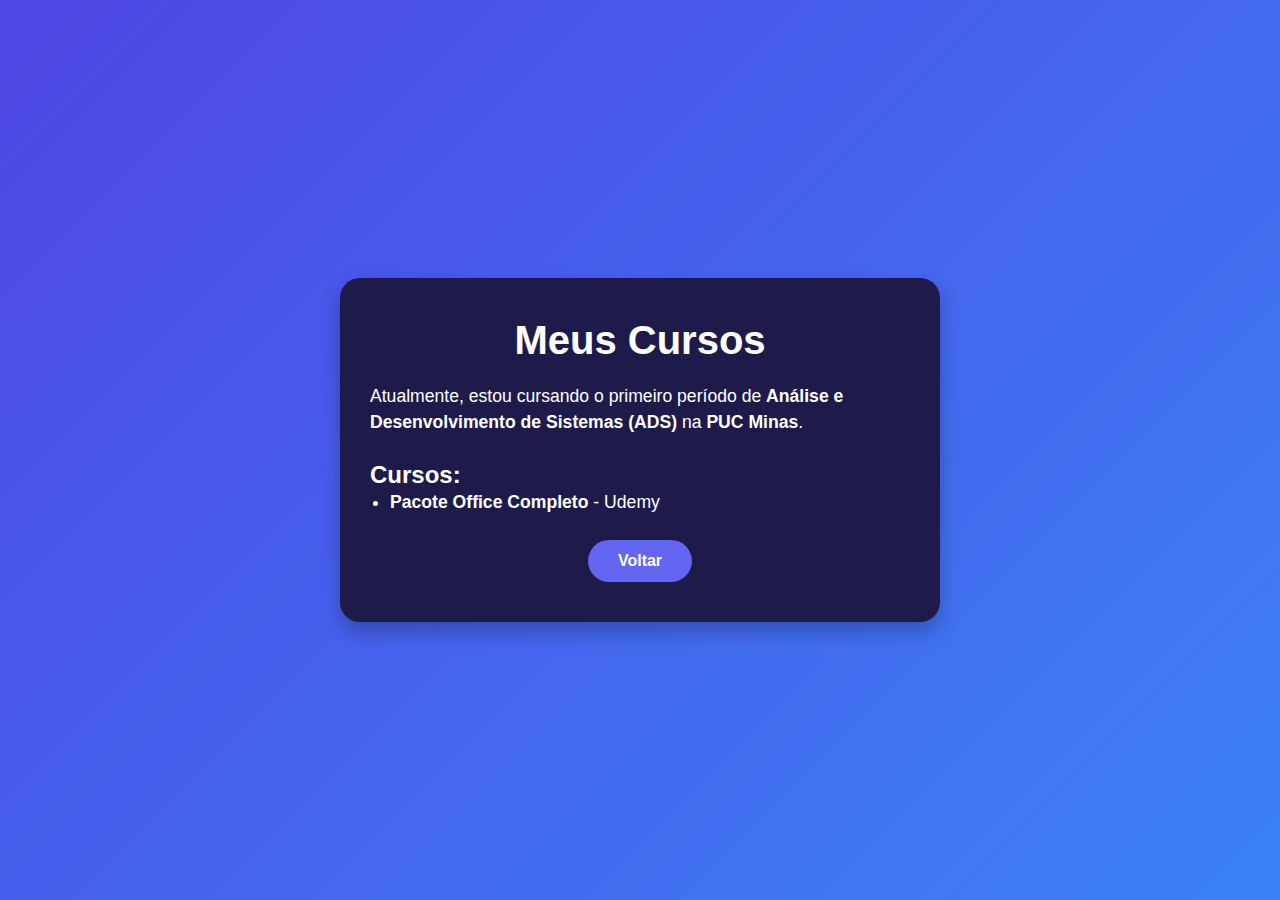
<file: curso.html>
<!DOCTYPE html>
<html lang="pt-BR">
<head>
  <meta charset="UTF-8" />
  <meta name="viewport" content="width=device-width, initial-scale=1.0"/>
  <title>Curso - João de Cristo</title>
  <style>
    * {
      margin: 0;
      padding: 0;
      box-sizing: border-box;
    }

    body {
      font-family: 'Segoe UI', Tahoma, Geneva, Verdana, sans-serif;
      background: linear-gradient(135deg, #4f46e5, #3b82f6);
      min-height: 100vh;
      display: flex;
      justify-content: center;
      align-items: center;
      color: #fff;
      padding: 20px;
    }

    .container {
      background-color: #1e1b4b;
      padding: 40px 30px;
      border-radius: 20px;
      box-shadow: 0 10px 20px rgba(0,0,0,0.25);
      max-width: 600px;
      width: 100%;
      animation: fadeIn 1s ease-in-out;
    }

    h1 {
      font-size: 2.5rem;
      margin-bottom: 20px;
      text-align: center;
    }

    p, ul {
      font-size: 1.1rem;
      margin-bottom: 25px;
      line-height: 1.5;
    }

    ul {
      padding-left: 20px;
    }

    ul li {
      margin-bottom: 10px;
    }

    .menu {
      text-align: center;
    }

    .menu a {
      display: inline-block;
      background-color: #6366f1;
      color: white;
      text-decoration: none;
      padding: 12px 30px;
      border-radius: 30px;
      font-weight: bold;
      transition: background-color 0.3s ease;
    }

    .menu a:hover {
      background-color: #818cf8;
    }

    @keyframes fadeIn {
      from {
        opacity: 0;
        transform: translateY(-10px);
      }
      to {
        opacity: 1;
        transform: translateY(0);
      }
    }
  </style>
</head>
<body>
  <div class="container">
    <h1>Meus Cursos</h1>
    <p>Atualmente, estou cursando o primeiro período de <strong>Análise e Desenvolvimento de Sistemas (ADS)</strong> na <strong>PUC Minas</strong>.</p>
    <h2>Cursos:</h2>
    <ul>
      <li><strong>Pacote Office Completo</strong> - Udemy</li>
    </ul>
    <div class="menu">
      <a href="curriculo.html">Voltar</a>
    </div>
  </div>
</body>
</html>
</file>
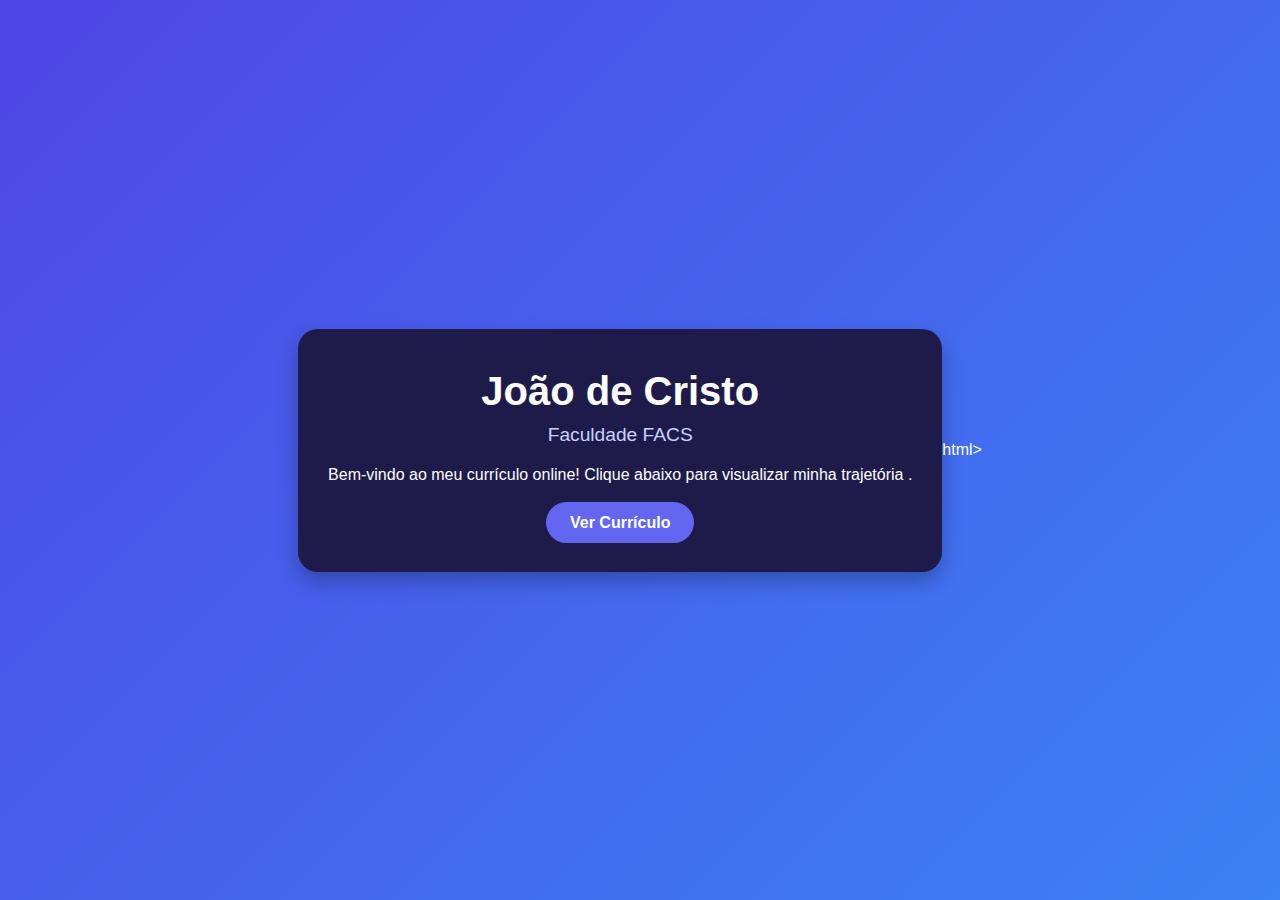
<file: idex.htm>
<!DOCTYPE html>
<html lang="pt-BR">
<head>
  <meta charset="UTF-8">
  <meta name="viewport" content="width=device-width, initial-scale=1.0">
  <title>Currículo João de Cristo - FACS</title>
  <style>
    /* Reset básico */
    * {
      margin: 0;
      padding: 0;
      box-sizing: border-box;
    }

    body {
      font-family: 'Segoe UI', Tahoma, Geneva, Verdana, sans-serif;
      background: linear-gradient(135deg, #4f46e5, #3b82f6);
      height: 100vh;
      display: flex;
      justify-content: center;
      align-items: center;
      color: #fff;
    }

    /* Container central */
    .container {
      display: flex;
      justify-content: center;
      align-items: center;
    }

    /* Cartão */
    .card {
      background-color: #1e1b4b;
      padding: 40px 30px;
      border-radius: 20px;
      text-align: center;
      box-shadow: 0 10px 20px rgba(0,0,0,0.25);
      animation: fadeIn 1s ease-in-out;
    }

    .card h1 {
      font-size: 2.5rem;
      margin-bottom: 10px;
    }

    .subtitle {
      font-size: 1.2rem;
      color: #c7d2fe;
      margin-bottom: 20px;
    }

    .desc {
      font-size: 1rem;
      margin-bottom: 30px;
    }

    /* Botão interativo */
    .button {
      background-color: #6366f1;
      color: white;
      text-decoration: none;
      padding: 12px 24px;
      border-radius: 30px;
      font-weight: bold;
      transition: background-color 0.3s ease;
    }

    .button:hover {
      background-color: #818cf8;
    }

    /* Animação de entrada */
    @keyframes fadeIn {
      from {
        opacity: 0;
        transform: translateY(-10px);
      }
      to {
        opacity: 1;
        transform: translateY(0);
      }
    }
  </style>
</head>
<body>
  <div class="container">
    <div class="card">
      <h1>João de Cristo</h1>
      <p class="subtitle">Faculdade FACS</p>
      <p class="desc">Bem-vindo ao meu currículo online! Clique abaixo para visualizar minha trajetória .</p>
      <a href="curriculo.html" class="button">Ver Currículo</a>
    </div>
  </div>
</body>
</html>

html>
</file>
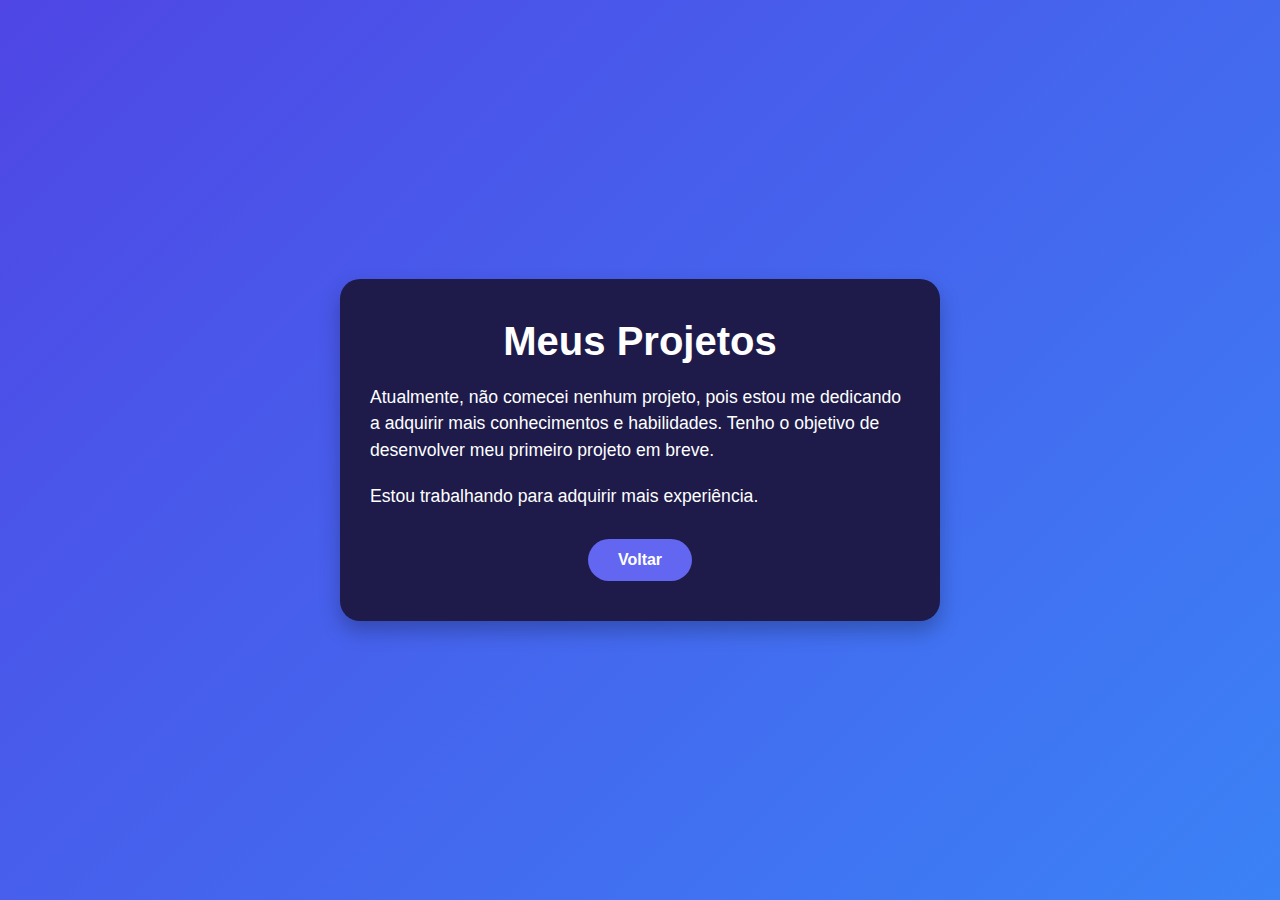
<file: projeto.html>
<!DOCTYPE html>
<html lang="pt-BR">
<head>
  <meta charset="UTF-8" />
  <meta name="viewport" content="width=device-width, initial-scale=1.0"/>
  <title>Projetos - João de Cristo</title>
  <style>
    * {
      margin: 0;
      padding: 0;
      box-sizing: border-box;
    }

    body {
      font-family: 'Segoe UI', Tahoma, Geneva, Verdana, sans-serif;
      background: linear-gradient(135deg, #4f46e5, #3b82f6);
      min-height: 100vh;
      display: flex;
      justify-content: center;
      align-items: center;
      color: #fff;
      padding: 20px;
    }

    .container {
      background-color: #1e1b4b;
      padding: 40px 30px;
      border-radius: 20px;
      box-shadow: 0 10px 20px rgba(0,0,0,0.25);
      max-width: 600px;
      width: 100%;
      animation: fadeIn 1s ease-in-out;
    }

    h1 {
      font-size: 2.5rem;
      margin-bottom: 20px;
      text-align: center;
    }

    p {
      font-size: 1.1rem;
      margin-bottom: 20px;
      line-height: 1.5;
    }

    .menu {
      text-align: center;
      margin-top: 30px;
    }

    .menu a {
      display: inline-block;
      background-color: #6366f1;
      color: white;
      text-decoration: none;
      padding: 12px 30px;
      border-radius: 30px;
      font-weight: bold;
      transition: background-color 0.3s ease;
    }

    .menu a:hover {
      background-color: #818cf8;
    }

    @keyframes fadeIn {
      from {
        opacity: 0;
        transform: translateY(-10px);
      }
      to {
        opacity: 1;
        transform: translateY(0);
      }
    }
  </style>
</head>
<body>
  <div class="container">
    <h1>Meus Projetos</h1>
    <p>Atualmente, não comecei nenhum projeto, pois estou me dedicando a adquirir mais conhecimentos e habilidades. Tenho o objetivo de desenvolver meu primeiro projeto em breve.</p>
    <p>Estou trabalhando para adquirir mais experiência.</p>
    <div class="menu">
      <a href="curriculo.html">Voltar</a>
    </div>
  </div>
</body>
</html>
</file>
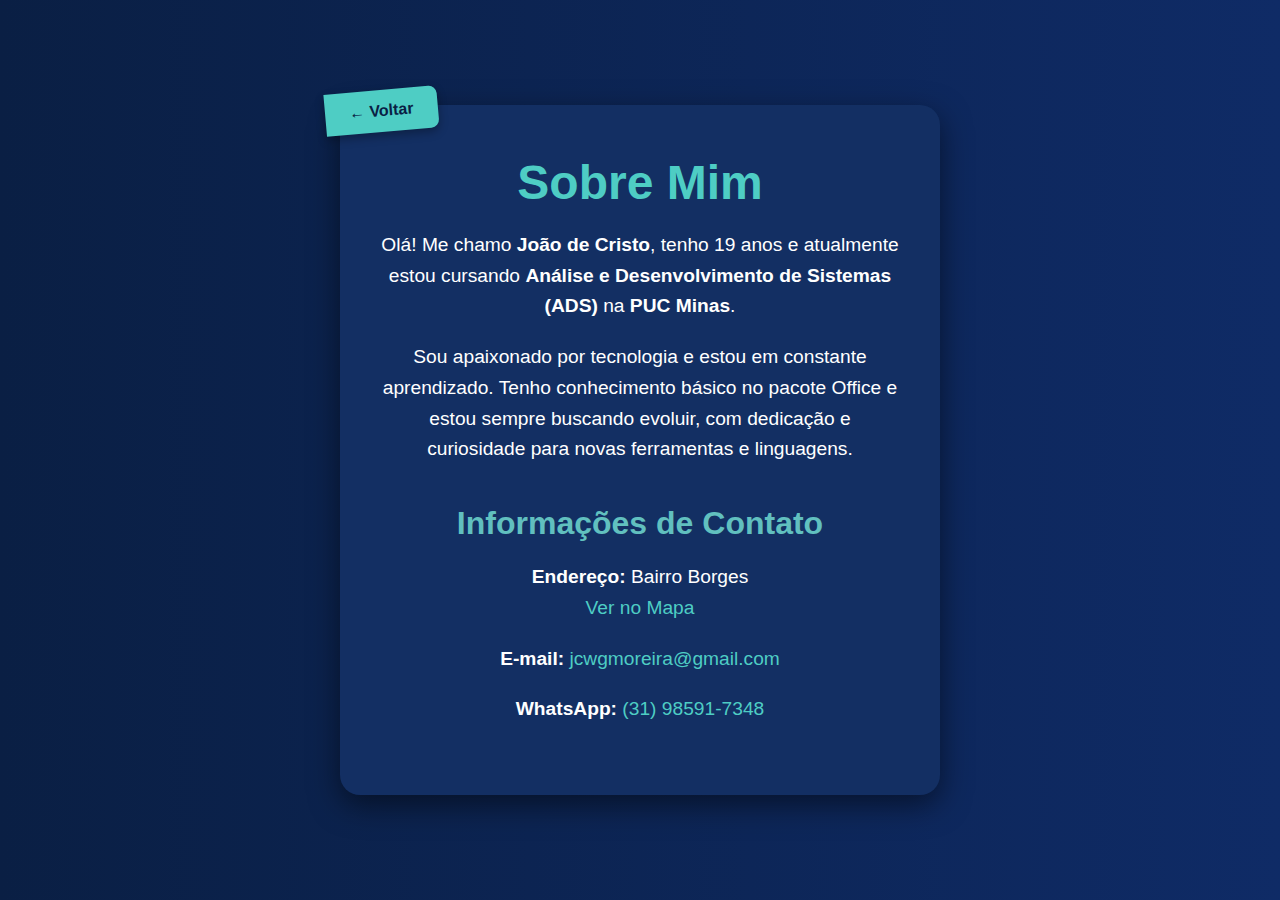
<file: sobre.html>
<!DOCTYPE html>
<html lang="pt-BR">
<head>
  <meta charset="UTF-8" />
  <meta name="viewport" content="width=device-width, initial-scale=1.0" />
  <title>Sobre Mim - João de Cristo</title>
  <style>
    /* Parágrafos */
    p {
      font-size: 1.2rem;
      margin-bottom: 20px;
      line-height: 1.6;
      color: #ffffff;
    }

    /* Reset básico */
    * {
      margin: 0;
      padding: 0;
      box-sizing: border-box;
    }

    /* Corpo com fundo azul escuro */
    body {
      font-family: 'Segoe UI', Tahoma, Geneva, Verdana, sans-serif;
      background: linear-gradient(to right, #0a1f44, #0f2b66);
      color: #ffffff;
      min-height: 100vh;
      display: flex;
      justify-content: center;
      align-items: center;
      padding: 20px;
    }

    /* Container central */
    .container {
      background-color: #132f63;
      padding: 50px 40px;
      border-radius: 20px;
      box-shadow: 0 10px 30px rgba(0, 0, 0, 0.5);
      max-width: 600px;
      width: 100%;
      text-align: center;
      animation: fadeIn 1s ease;
      position: relative;
    }

    /* Título principal */
    .container h1 {
      font-size: 3rem;
      margin-bottom: 20px;
      color: #4ecdc4;
    }

    /* Subtítulo */
    .container h2 {
      margin-top: 40px;
      margin-bottom: 20px;
      font-size: 2rem;
      color: #61c0bf;
    }

    /* Links */
    .container a {
      color: #4ecdc4;
      text-decoration: none;
      transition: color 0.3s ease;
    }

    .container a:hover {
      color: #3abdb2;
      text-decoration: underline;
    }

    /* Estilo da "fita" voltar */
    .menu a {
      position: absolute;
      top: -15px;
      left: -15px;
      background-color: #4ecdc4;
      color: #0a1f44;
      padding: 12px 24px;
      border-radius: 0 8px 8px 0;
      font-weight: bold;
      text-decoration: none;
      box-shadow: 0 4px 10px rgba(0, 0, 0, 0.3);
      transform: rotate(-5deg);
      transition: all 0.3s ease;
    }

    .menu a:hover {
      background-color: #3abdb2;
      transform: rotate(-3deg) scale(1.05);
    }

    /* Animação de entrada */
    @keyframes fadeIn {
      from {
        opacity: 0;
        transform: scale(0.95);
      }
      to {
        opacity: 1;
        transform: scale(1);
      }
    }
  </style>
</head>
<body>
  <div class="container">
    <div class="menu">
      <a href="curriculo.html">← Voltar</a>
    </div>
    <h1>Sobre Mim</h1>
    <p>Olá! Me chamo <strong>João de Cristo</strong>, tenho 19 anos e atualmente estou cursando <strong>Análise e Desenvolvimento de Sistemas (ADS)</strong> na <strong>PUC Minas</strong>.</p>
    <p>Sou apaixonado por tecnologia e estou em constante aprendizado. Tenho conhecimento básico no pacote Office e estou sempre buscando evoluir, com dedicação e curiosidade para novas ferramentas e linguagens.</p>
    <h2>Informações de Contato</h2>
    <p><strong>Endereço:</strong> Bairro Borges<br>
      <a href="https://www.google.com/maps/search/?api=1&query=Bairro+Borges" target="_blank" rel="noopener noreferrer">Ver no Mapa</a>
    </p>
    <p><strong>E-mail:</strong> <a href="mailto:jcwgmoreira@gmail.com">jcwgmoreira@gmail.com</a></p>
    <p><strong>WhatsApp:</strong> 
      <a href="https://wa.me/5531985917348" target="_blank" rel="noopener noreferrer">(31) 98591-7348</a>
    </p>
  </div>
</body>
</html>
</file>
